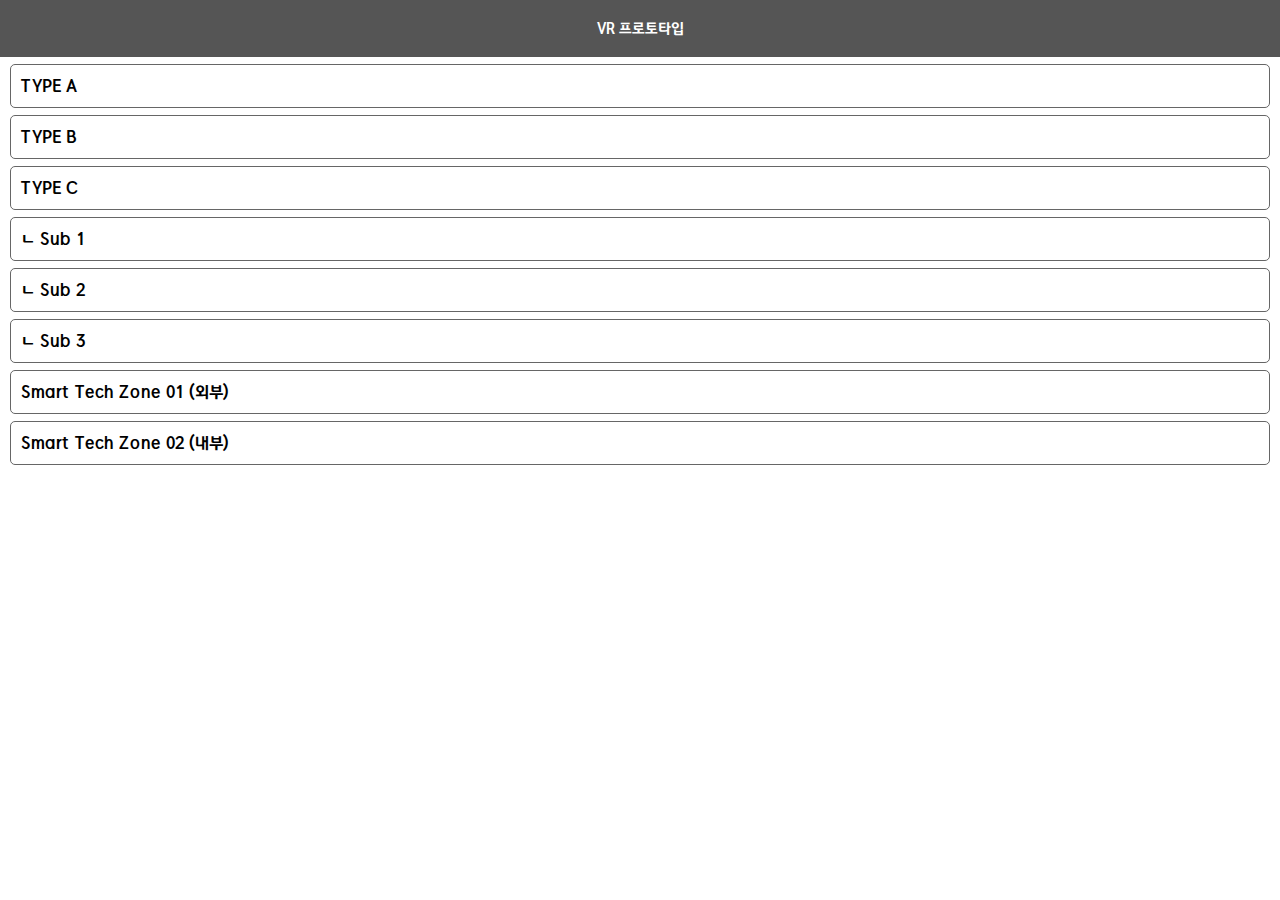
<file: index.html>
<!DOCTYPE html>
<html>
<head>
    <meta charset="utf-8">
    <meta name="viewport" content="width=device-width, initial-scale=1.0">
    <title>KOREA MICE EXPO 2020</title>
    <script src="js/vr-viewer.lib.js"></script>
    <link rel="stylesheet" href="css/font-awesome/all.css">
    <link rel="stylesheet" href="css/font.css">
    <link rel="stylesheet" href="css/style.css">
    <style>

        .wrap { width: 100%; height: 100%; margin: 0px; padding: 0px; }
        .wrap h2 { font-size: .9rem; font-weight: bold; margin: 0px; padding: 20px 0px; width: 100%; text-align: center; background: #555; color: #fff;}
        .wrap ul { list-style: none; margin: 0px; padding: 0px; }
        .wrap ul li { border: 1px solid #666; margin: 7px 10px; padding: 12px 10px; border-radius: 5px; font-weight: bold;}
    </style>
    <script>
        function linkClick(obj){
            var btn_link = obj.querySelector('a');
            btn_link.click();
        }
    </script>
</head>
<body>
    <div class="wrap">
        <h2>VR 프로토타입</h2>
        <ul>
            <li onclick="linkClick(this);"><a href="type_a.html" target="_blank">TYPE A</a></li>
            <li onclick="linkClick(this);"><a href="type_b.html" target="_blank">TYPE B</a></li>
            <li onclick="linkClick(this);"><a href="type_c.html" target="_blank">TYPE C</a></li>
            <li onclick="linkClick(this);"><a href="type_c_sub01.html" target="_blank">ㄴ Sub 1</a></li>
            <li onclick="linkClick(this);"><a href="type_c_sub02.html" target="_blank">ㄴ Sub 2</a></li>
            <li onclick="linkClick(this);"><a href="type_c_sub03.html" target="_blank">ㄴ Sub 3</a></li>
            <li onclick="linkClick(this);"><a href="smart_tech_zone_1.html" target="_blank">Smart Tech Zone 01 (외부)</a></li>
            <li onclick="linkClick(this);"><a href="smart_tech_zone_2.html" target="_blank">Smart Tech Zone 02 (내부)</a></li>
        </ul>
    </div>
</body>
</html>
</file>
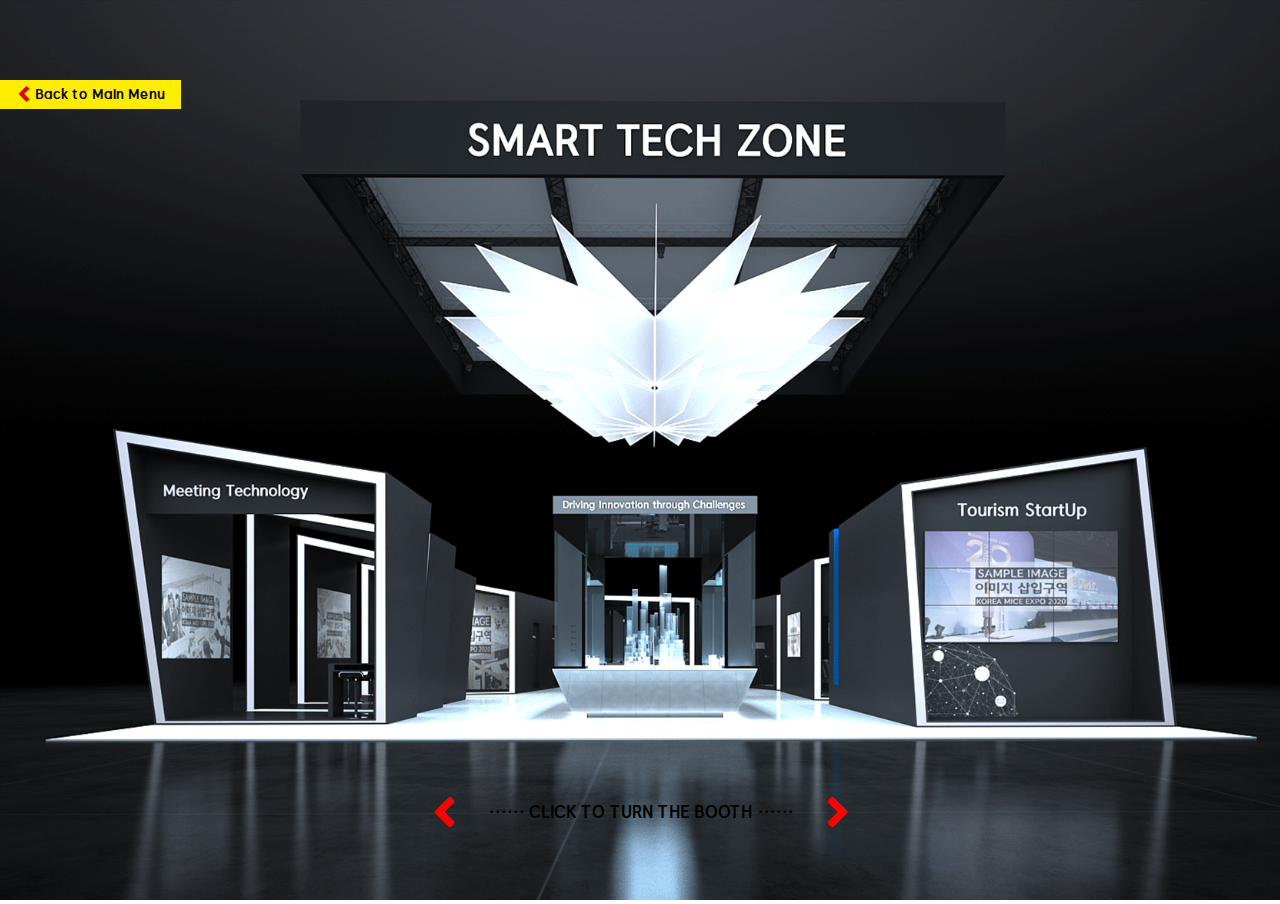
<file: smart_tech_zone_1.html>
<!DOCTYPE html>
<html>
<head>
    <meta charset="utf-8">
    <meta name="viewport" content="width=device-width, initial-scale=1.0">
    <title>KOREA MICE EXPO 2020 :: Smart Tech Zone 1</title>
    <!-- <script src="js/vr-viewer.lib.js"></script> -->
    <link rel="stylesheet" href="css/font-awesome/all.css">
    <link rel="stylesheet" href="css/font.css">
    <link rel="stylesheet" href="css/style.css">
    <link rel="stylesheet" href="css/button.css">
    <link rel="stylesheet" href="css/style-responsive.css">
</head>
<body>
    <!-- VR 영역 -->
    <div id="pdtViewer">
        <div id="kme_area"></div>
    </div>
    <div id="dummy"></div>
    <div class="navigation"></div>

    <div class="back_area">
        <a href="#" class="btn_back">
            <img src="res/svg/arrow.svg" class="arrow-back">
            <img src="res/svg/plus.svg" class="plus-back">
            <span class="desc">Back to Main Menu</span>
        </a>
    </div>

    <div class="float_area">
        <!-- 페이지 1 -->
        <div class="ly-page hide">

            <div class="page-content mobile">
                <!-- 링크영역 -->
                <div class="ly-spot">
                    <div class="spot-header"><img src="res/svg/plus.svg" alt="" class="icon"></div>
                    <div class="spot-content"><span class="spot-label">관광벤처 1</span><img src="res/svg/arrow.svg" class="arrow-next"></div>
                </div>

                <!-- 링크영역 -->
                <div class="ly-spot">
                    <div class="spot-header"><img src="res/svg/plus.svg" alt="" class="icon"></div>
                    <div class="spot-content"><span class="spot-label">관광벤처 2</span><img src="res/svg/arrow.svg" class="arrow-next"></div>
                </div>

                <!-- 링크영역 -->
                <div class="ly-spot">
                    <div class="spot-header"><img src="res/svg/plus.svg" alt="" class="icon"></div>
                    <div class="spot-content"><span class="spot-label">관광벤처 3</span><img src="res/svg/arrow.svg" class="arrow-next"></div>
                </div>

                <!-- 링크영역 -->
                <div class="ly-spot">
                    <div class="spot-header"><img src="res/svg/plus.svg" alt="" class="icon"></div>
                    <div class="spot-content"><span class="spot-label">관광벤처 4</span><img src="res/svg/arrow.svg" class="arrow-next"></div>
                </div>

                <!-- 링크영역 -->
                <div class="ly-spot">
                    <div class="spot-header"><img src="res/svg/plus.svg" alt="" class="icon"></div>
                    <div class="spot-content"><span class="spot-label">관광벤처 5</span><img src="res/svg/arrow.svg" class="arrow-next"></div>
                </div>

                <!-- 링크영역 -->
                <div class="ly-spot">
                    <div class="spot-header"><img src="res/svg/plus.svg" alt="" class="icon"></div>
                    <div class="spot-content"><span class="spot-label">관광벤처 6</span><img src="res/svg/arrow.svg" class="arrow-next"></div>
                </div>

                <!-- 링크영역 -->
                <div class="ly-spot">
                    <div class="spot-header"><img src="res/svg/plus.svg" alt="" class="icon"></div>
                    <div class="spot-content"><span class="spot-label">관광벤처 7</span><img src="res/svg/arrow.svg" class="arrow-next"></div>
                </div>

                <!-- 링크영역 -->
                <div class="ly-spot">
                    <div class="spot-header"><img src="res/svg/plus.svg" alt="" class="icon"></div>
                    <div class="spot-content"><span class="spot-label">관광벤처 8</span><img src="res/svg/arrow.svg" class="arrow-next"></div>
                </div>

                <!-- 링크영역 -->
                <div class="ly-spot">
                    <div class="spot-header"><img src="res/svg/plus.svg" alt="" class="icon"></div>
                    <div class="spot-content"><span class="spot-label">관광벤처 9</span><img src="res/svg/arrow.svg" class="arrow-next"></div>
                </div>

                <!-- 링크영역 -->
                <div class="ly-spot">
                    <div class="spot-header"><img src="res/svg/plus.svg" alt="" class="icon"></div>
                    <div class="spot-content"><span class="spot-label">관광벤처 10</span><img src="res/svg/arrow.svg" class="arrow-next"></div>
                </div>

                <!-- 링크영역 -->
                <div class="ly-spot">
                    <div class="spot-header"><img src="res/svg/plus.svg" alt="" class="icon"></div>
                    <div class="spot-content"><span class="spot-label">관광벤처 11</span><img src="res/svg/arrow.svg" class="arrow-next"></div>
                </div>

                <!-- 링크영역 -->
                <div class="ly-spot">
                    <div class="spot-header"><img src="res/svg/plus.svg" alt="" class="icon"></div>
                    <div class="spot-content"><span class="spot-label">관광벤처 12</span><img src="res/svg/arrow.svg" class="arrow-next"></div>
                </div>

                <!-- 링크영역 -->
                <div class="ly-spot">
                    <div class="spot-header"><img src="res/svg/plus.svg" alt="" class="icon"></div>
                    <div class="spot-content"><span class="spot-label">관광벤처 13</span><img src="res/svg/arrow.svg" class="arrow-next"></div>
                </div>

                <!-- 링크영역 -->
                <div class="ly-spot">
                    <div class="spot-header"><img src="res/svg/plus.svg" alt="" class="icon"></div>
                    <div class="spot-content"><span class="spot-label">관광벤처 14</span><img src="res/svg/arrow.svg" class="arrow-next"></div>
                </div>
            </div>

            <div class="page-content pc">
                <div class="nav-header">
                    <span class="title">Tourism Startup</span>
                    <i class="fas fa-angle-up icon"></i>
                </div>
                <div class="nav-content">
                    <ul class="panel">
                        <li><i class="fas fa-angle-right icon"></i> <a href="#1">관광벤처 1</a></li>
                        <li><i class="fas fa-angle-right icon"></i> <a href="#2">관광벤처 2</a></li>
                        <li><i class="fas fa-angle-right icon"></i> <a href="#3">관광벤처 3</a></li>
                        <li><i class="fas fa-angle-right icon"></i> <a href="#4">관광벤처 4</a></li>
                        <li><i class="fas fa-angle-right icon"></i> <a href="#5">관광벤처 5</a></li>
                        <li><i class="fas fa-angle-right icon"></i> <a href="#6">관광벤처 6</a></li>
                        <li><i class="fas fa-angle-right icon"></i> <a href="#7">관광벤처 7</a></li>
                        <li><i class="fas fa-angle-right icon"></i> <a href="#8">관광벤처 8</a></li>
                        <li><i class="fas fa-angle-right icon"></i> <a href="#9">관광벤처 9</a></li>
                        <li><i class="fas fa-angle-right icon"></i> <a href="#10">관광벤처 10</a></li>
                        <li><i class="fas fa-angle-right icon"></i> <a href="#11">관광벤처 11</a></li>
                        <li><i class="fas fa-angle-right icon"></i> <a href="#12">관광벤처 12</a></li>
                        <li><i class="fas fa-angle-right icon"></i> <a href="#13">관광벤처 13</a></li>
                        <li><i class="fas fa-angle-right icon"></i> <a href="#14">관광벤처 14</a></li>
                    </ul>
                </div>
            </div>
        </div>

        <!-- 페이지 2 -->
        <div class="ly-page">
            
        </div>

        <!-- 페이지 3 -->
        <div class="ly-page hide">

            <div class="page-content mobile">
                <!-- 링크영역 -->
                <div class="ly-spot">
                    <div class="spot-header"><img src="res/svg/plus.svg" alt="" class="icon"></div>
                    <div class="spot-content"><span class="spot-label">미팅테크놀로지 1</span><img src="res/svg/arrow.svg" class="arrow-next"></div>
                </div>

                <!-- 링크영역 -->
                <div class="ly-spot">
                    <div class="spot-header"><img src="res/svg/plus.svg" alt="" class="icon"></div>
                    <div class="spot-content"><span class="spot-label">미팅테크놀로지 2</span><img src="res/svg/arrow.svg" class="arrow-next"></div>
                </div>

                <!-- 링크영역 -->
                <div class="ly-spot">
                    <div class="spot-header"><img src="res/svg/plus.svg" alt="" class="icon"></div>
                    <div class="spot-content"><span class="spot-label">미팅테크놀로지 3</span><img src="res/svg/arrow.svg" class="arrow-next"></div>
                </div>

                <!-- 링크영역 -->
                <div class="ly-spot">
                    <div class="spot-header"><img src="res/svg/plus.svg" alt="" class="icon"></div>
                    <div class="spot-content"><span class="spot-label">미팅테크놀로지 4</span><img src="res/svg/arrow.svg" class="arrow-next"></div>
                </div>

                <!-- 링크영역 -->
                <div class="ly-spot">
                    <div class="spot-header"><img src="res/svg/plus.svg" alt="" class="icon"></div>
                    <div class="spot-content"><span class="spot-label">미팅테크놀로지 5</span><img src="res/svg/arrow.svg" class="arrow-next"></div>
                </div>

                <!-- 링크영역 -->
                <div class="ly-spot">
                    <div class="spot-header"><img src="res/svg/plus.svg" alt="" class="icon"></div>
                    <div class="spot-content"><span class="spot-label">미팅테크놀로지 6</span><img src="res/svg/arrow.svg" class="arrow-next"></div>
                </div>

                <!-- 링크영역 -->
                <div class="ly-spot">
                    <div class="spot-header"><img src="res/svg/plus.svg" alt="" class="icon"></div>
                    <div class="spot-content"><span class="spot-label">미팅테크놀로지 7</span><img src="res/svg/arrow.svg" class="arrow-next"></div>
                </div>

                <!-- 링크영역 -->
                <div class="ly-spot">
                    <div class="spot-header"><img src="res/svg/plus.svg" alt="" class="icon"></div>
                    <div class="spot-content"><span class="spot-label">미팅테크놀로지 8</span><img src="res/svg/arrow.svg" class="arrow-next"></div>
                </div>

                <!-- 링크영역 -->
                <div class="ly-spot">
                    <div class="spot-header"><img src="res/svg/plus.svg" alt="" class="icon"></div>
                    <div class="spot-content"><span class="spot-label">미팅테크놀로지 9</span><img src="res/svg/arrow.svg" class="arrow-next"></div>
                </div>

                <!-- 링크영역 -->
                <div class="ly-spot">
                    <div class="spot-header"><img src="res/svg/plus.svg" alt="" class="icon"></div>
                    <div class="spot-content"><span class="spot-label">미팅테크놀로지 10</span><img src="res/svg/arrow.svg" class="arrow-next"></div>
                </div>

                <!-- 링크영역 -->
                <div class="ly-spot">
                    <div class="spot-header"><img src="res/svg/plus.svg" alt="" class="icon"></div>
                    <div class="spot-content"><span class="spot-label">미팅테크놀로지 11</span><img src="res/svg/arrow.svg" class="arrow-next"></div>
                </div>
            </div>

            <div class="page-content pc">
                <div class="nav-header">
                    <span class="title">Meeting Technology</span>
                    <i class="fas fa-angle-up icon"></i>
                </div>
                <div class="nav-content">
                    <ul class="panel">
                        <li><i class="fas fa-angle-right icon"></i> <a href="#1">미팅테크놀로지 1</a></li>
                        <li><i class="fas fa-angle-right icon"></i> <a href="#2">미팅테크놀로지 2</a></li>
                        <li><i class="fas fa-angle-right icon"></i> <a href="#3">미팅테크놀로지 3</a></li>
                        <li><i class="fas fa-angle-right icon"></i> <a href="#4">미팅테크놀로지 4</a></li>
                        <li><i class="fas fa-angle-right icon"></i> <a href="#5">미팅테크놀로지 5</a></li>
                        <li><i class="fas fa-angle-right icon"></i> <a href="#6">미팅테크놀로지 6</a></li>
                        <li><i class="fas fa-angle-right icon"></i> <a href="#7">미팅테크놀로지 7</a></li>
                        <li><i class="fas fa-angle-right icon"></i> <a href="#8">미팅테크놀로지 8</a></li>
                        <li><i class="fas fa-angle-right icon"></i> <a href="#9">미팅테크놀로지 9</a></li>
                        <li><i class="fas fa-angle-right icon"></i> <a href="#10">미팅테크놀로지 10</a></li>
                        <li><i class="fas fa-angle-right icon"></i> <a href="#11">미팅테크놀로지 11</a></li>
                    </ul>
                </div>
            </div>
        </div>
    </div>

    <script>

        // VR 사용여부
        var useVR = true;

        // VR 뷰어 정보
        var vr_options = {
            id : 'kme_area',        // vr을 보여줄 id
            n : 17,                 // vr 프레임 수
            p : './img/techzone_1/',    // vr 이미지 경로
            t : 'png',              // 이미지 확장자
            frame_buttons : {       // navigation 버튼 정보
                selector: '.navigation',    // 네비게이션이 들어갈 요소 selector
                start_sector : 2,           // 시작할 면을 설정
                sector : [1,9,17],          // 각 면당 보여줄 이미지 번호
                pages : '.ly-page',         // 각 면당 이동 시 노출할 페이지들의 selector
                navText : '······ CLICK TO TURN THE BOOTH ······' // 네비게이션 텍스트
            }
        };

        // 폴더 버튼 부모레이어 
        var folder_parent_class = '.page-content';

    </script>
    <script src="js/vr-viewer.lib.js"></script>
    <script src="js/vr-util.js"></script>
</body>
</html>
</file>
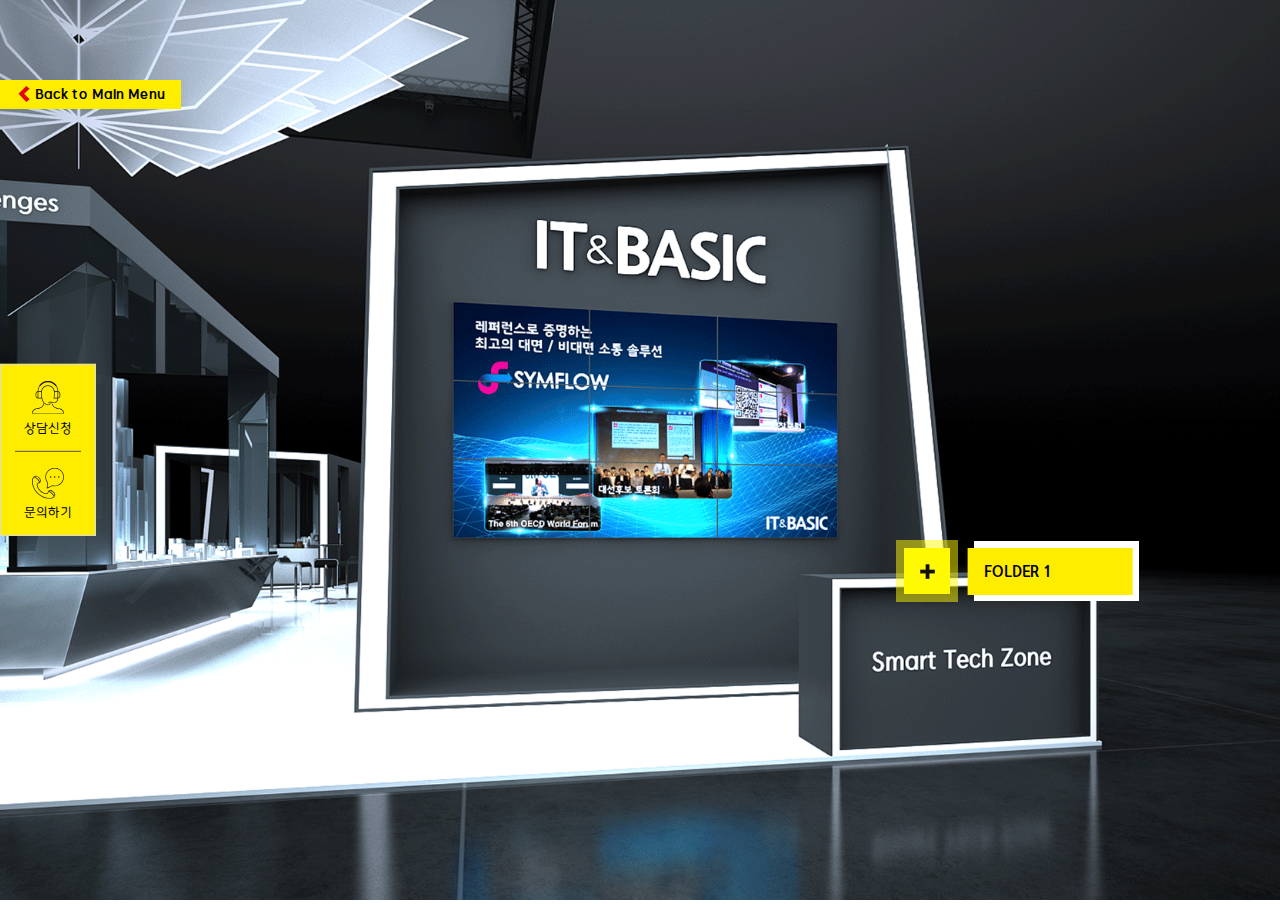
<file: smart_tech_zone_2.html>
<!DOCTYPE html>
<html>
<head>
    <meta charset="utf-8">
    <meta name="viewport" content="width=device-width, initial-scale=1.0">
    <title>KOREA MICE EXPO 2020 :: Smart Tech Zone 2</title>
    <!-- <script src="js/vr-viewer.lib.js"></script> -->
    <link rel="stylesheet" href="css/font-awesome/all.css">
    <link rel="stylesheet" href="css/font.css">
    <link rel="stylesheet" href="css/style.css">
    <link rel="stylesheet" href="css/button.css">
    <link rel="stylesheet" href="css/style-responsive.css">
</head>
<body>
    <!-- VR 영역 -->
    <div id="pdtViewer" class="no-vr">
        <img src="img/techzone_2/1.png">
    </div>

    <div class="back_area">
        <a href="#" class="btn_back">
            <img src="res/svg/arrow.svg" class="arrow-back">
            <img src="res/svg/plus.svg" class="plus-back">
            <span class="desc">Back to Main Menu</span>
        </a>
    </div>

    <div class="float_area">
        <!-- 페이지 1 -->
        <div class="ly-page">
            <!-- 링크영역 1 -->
            <div id="spot01" class="ly-spot">
                <div class="spot-header">
                    <img src="res/svg/plus.svg" alt="" class="icon">
                </div>
                <div class="spot-content">
                    <span class="spot-label">FOLDER 1</span>
                    <img src="res/svg/arrow.svg" class="arrow-next">
                </div>
            </div>
        </div>
    </div>

    <div class="ly-contact">
        <ul class="contact-wrap">
            <li>
                <a href="#" class="contact-cell">
                    <img src="res/svg/phone.svg" class="icon-box big">
                    <span class="desc">상담신청</span>
                </a>
                <div class="line"></div>
            </li>
            <li>
                <a href="#" class="contact-cell">
                    <img src="res/svg/contact.svg" class="icon-box big">
                    <span class="desc">문의하기</span>
                </a>
            </li>
        </ul>
    </div>

    <script>
        // VR 사용여부
        var useVR = false;

        // 플로팅 버튼 위치 정보 (모바일인 경우 무시 됨)
        var spotInfo = {
            'spot01' : ['70vw', '60vh'],
        };

    </script>
    <script src="js/vr-util.js"></script>
</body>
</html>
</file>
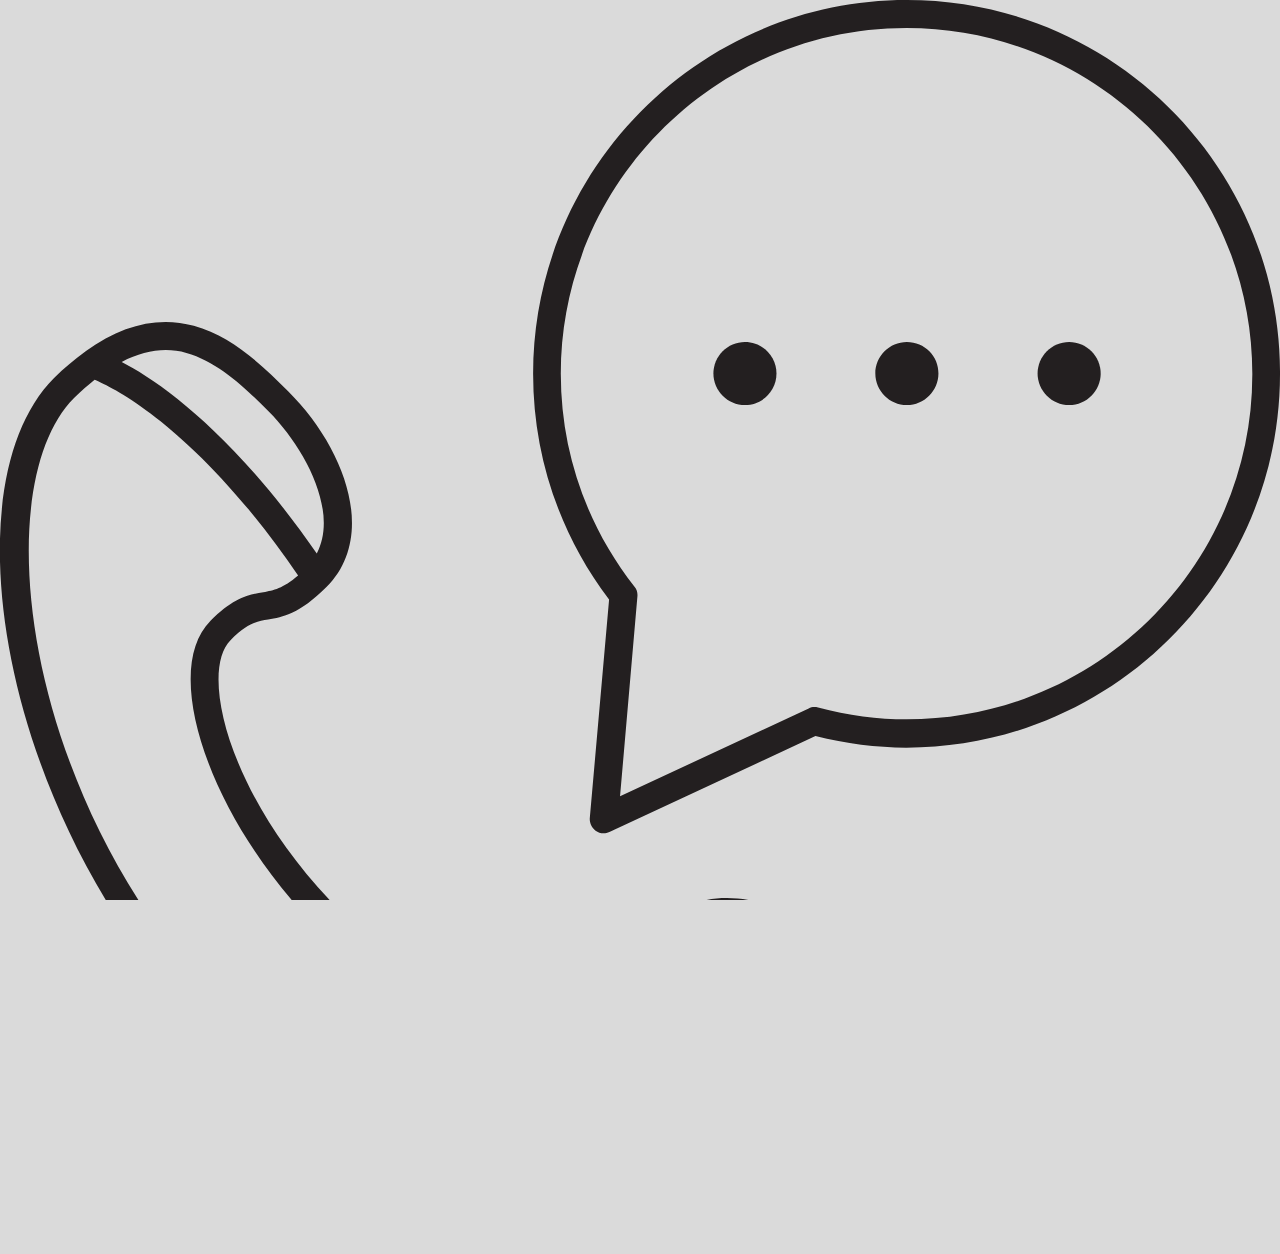
<file: test.html>
<!DOCTYPE html>
<html>
<head>
    <meta charset="utf-8">
    <meta name="viewport" content="width=device-width, initial-scale=1.0">
    <title>360 Deg Product Viewer</title>
    <script src="js/vr-viewer.lib.js"></script>
    <link rel="stylesheet" href="css/font-awesome/all.css">
    <link rel="stylesheet" href="css/font.css">
    <link rel="stylesheet" href="css/style.css">
    <style>

        body { background: #dadada; }
    </style>
</head>
<body>
    <img src="res/svg/contact.svg" alt="">
</body>
</html>
</file>
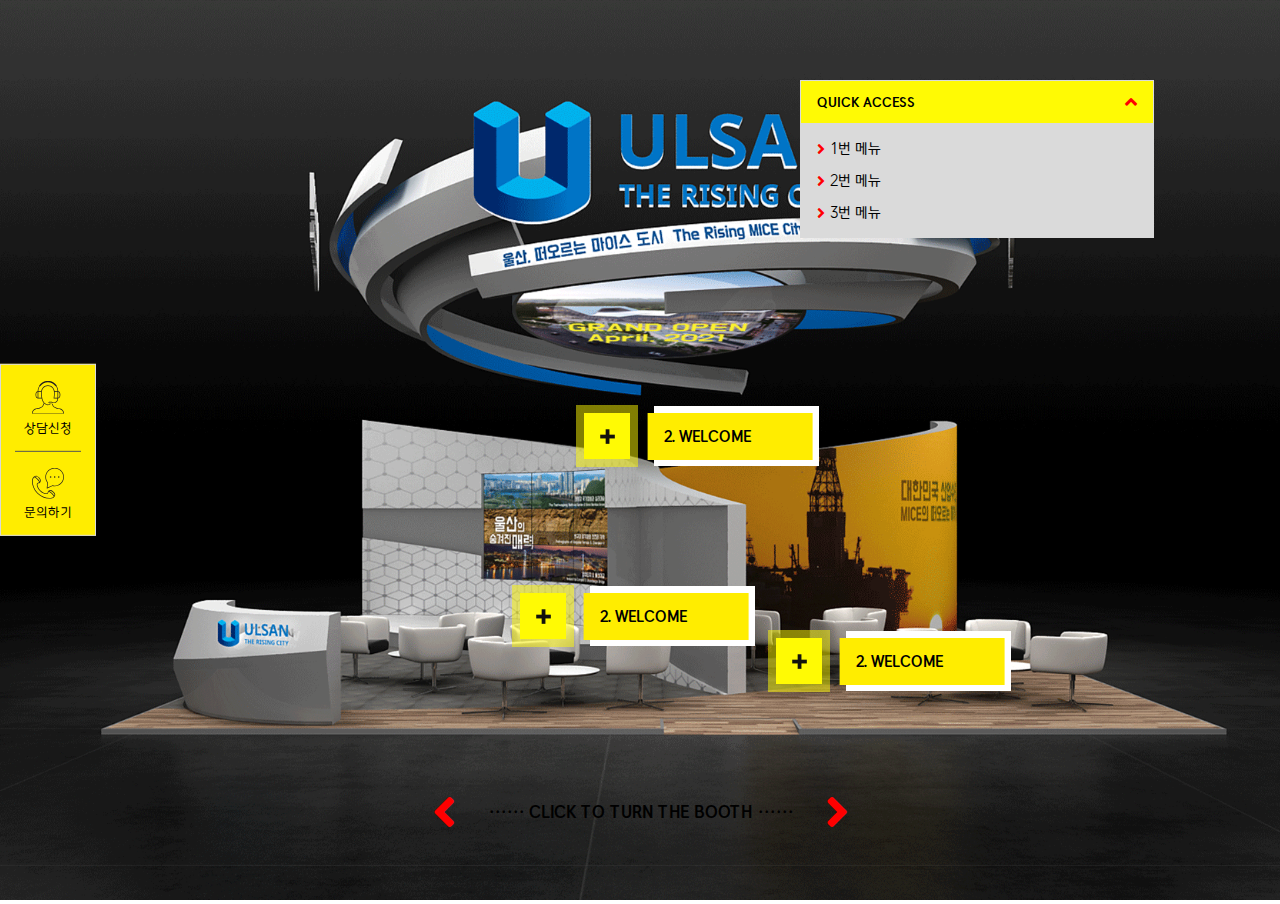
<file: type_a.html>
<!DOCTYPE html>
<html>
<head>
    <meta charset="utf-8">
    <meta name="viewport" content="width=device-width, initial-scale=1.0">
    <title>KOREA MICE EXPO 2020 :: TYPE A</title>
    <!-- <script src="js/vr-viewer.lib.js"></script> -->
    <link rel="stylesheet" href="css/font-awesome/all.css">
    <link rel="stylesheet" href="css/font.css">
    <link rel="stylesheet" href="css/style.css">
    <link rel="stylesheet" href="css/button.css">
    <link rel="stylesheet" href="css/style-responsive.css">
</head>
<body>
    <!-- VR 영역 -->
    <div id="pdtViewer">
        <div id="kme_area"></div>
    </div>
    <div id="dummy"></div>
    <div class="navigation"></div>

    <div class="back_area only_mobile">
        <a href="#" class="btn_back">
            <img src="res/svg/arrow.svg" class="arrow-back">
            <img src="res/svg/plus.svg" class="plus-back">
            <span class="desc">Back to Main Menu</span>
        </a>
    </div>

    <div class="float_area">
        <!-- 페이지 1 -->
        <div class="ly-page hide">
            <!-- 링크영역 1 -->
            <div id="spot01" class="ly-spot">
                <div class="spot-header">
                    <img src="res/svg/plus.svg" alt="" class="icon">
                </div>
                <div class="spot-content">
                    <span class="spot-label">1. WELCOME</span>
                    <img src="res/svg/arrow.svg" class="arrow-next">
                </div>
            </div>

            <!-- 링크영역 2 -->
            <div id="spot02" class="ly-spot">
                <div class="spot-header">
                    <img src="res/svg/plus.svg" alt="" class="icon">
                </div>
                <div class="spot-content">
                    <span class="spot-label">1. WELCOME</span>
                    <img src="res/svg/arrow.svg" class="arrow-next">
                </div>
            </div>

            <!-- 링크영역 3 -->
            <div id="spot03" class="ly-spot">
                <div class="spot-header">
                    <img src="res/svg/plus.svg" alt="" class="icon">
                </div>
                <div class="spot-content">
                    <span class="spot-label">1. WELCOME</span>
                    <img src="res/svg/arrow.svg" class="arrow-next">
                </div>
            </div>
        </div>

        <!-- 페이지 2 -->
        <div class="ly-page">
            <!-- 링크영역 1 -->
            <div id="spot04" class="ly-spot">
                <div class="spot-header">
                    <img src="res/svg/plus.svg" alt="" class="icon">
                </div>
                <div class="spot-content">
                    <span class="spot-label">2. WELCOME</span>
                    <img src="res/svg/arrow.svg" class="arrow-next">
                </div>
            </div>

            <!-- 링크영역 2 -->
            <div id="spot05" class="ly-spot">
                <div class="spot-header">
                    <img src="res/svg/plus.svg" alt="" class="icon">
                </div>
                <div class="spot-content">
                    <span class="spot-label">2. WELCOME</span>
                    <img src="res/svg/arrow.svg" class="arrow-next">
                </div>
            </div>

            <!-- 링크영역 3 -->
            <div id="spot06" class="ly-spot">
                <div class="spot-header">
                    <img src="res/svg/plus.svg" alt="" class="icon">
                </div>
                <div class="spot-content">
                    <span class="spot-label">2. WELCOME</span>
                    <img src="res/svg/arrow.svg" class="arrow-next">
                </div>
            </div>
        </div>

        <!-- 페이지 3 -->
        <div class="ly-page hide">
            <!-- 링크영역 1 -->
            <div id="spot07" class="ly-spot">
                <div class="spot-header">
                    <img src="res/svg/plus.svg" alt="" class="icon">
                </div>
                <div class="spot-content">
                    <span class="spot-label">3. WELCOME</span>
                    <img src="res/svg/arrow.svg" class="arrow-next">
                </div>
            </div>

            <!-- 링크영역 2 -->
            <div id="spot08" class="ly-spot">
                <div class="spot-header">
                    <img src="res/svg/plus.svg" alt="" class="icon">
                </div>
                <div class="spot-content">
                    <span class="spot-label">3. WELCOME</span>
                    <img src="res/svg/arrow.svg" class="arrow-next">
                </div>
            </div>

            <!-- 링크영역 3 -->
            <div id="spot09" class="ly-spot">
                <div class="spot-header">
                    <img src="res/svg/plus.svg" alt="" class="icon">
                </div>
                <div class="spot-content">
                    <span class="spot-label">3. WELCOME</span>
                    <img src="res/svg/arrow.svg" class="arrow-next">
                </div>
            </div>

        </div>

        <!-- Quick Access 영역 -->
        <div class="ly-quick-access">
            <div class="nav-header">
                <span class="title">QUICK ACCESS</span>
                <i class="fas fa-angle-up icon"></i>
            </div>
            <div class="nav-content">
                <ul class="panel">
                    <li><i class="fas fa-angle-right icon"></i> <a href="#1">1번 메뉴</a> </li>
                    <li><i class="fas fa-angle-right icon"></i> <a href="#2">2번 메뉴</a></li>
                    <li><i class="fas fa-angle-right icon"></i> <a href="#3">3번 메뉴</a></li>
                </ul>
            </div>
        </div>
    </div>

    <div class="ly-contact">
        <ul class="contact-wrap">
            <li>
                <a href="#" class="contact-cell">
                    <img src="res/svg/phone.svg" class="icon-box big">
                    <span class="desc">상담신청</span>
                </a>
                <div class="line"></div>
            </li>
            <li>
                <a href="#" class="contact-cell">
                    <img src="res/svg/contact.svg" class="icon-box big">
                    <span class="desc">문의하기</span>
                </a>
            </li>
        </ul>
    </div>

    <script>

        // VR 사용여부
        var useVR = true;

        // VR 뷰어 정보
        var vr_options = {
            id : 'kme_area',        // vr을 보여줄 id
            n : 17,                 // vr 프레임 수
            p : './img/type_a/',    // vr 이미지 경로
            t : 'png',              // 이미지 확장자
            frame_buttons : {       // navigation 버튼 정보
                selector: '.navigation',    // 네비게이션이 들어갈 요소 selector
                start_sector : 2,           // 시작할 면을 설정
                sector : [1,9,17],          // 각 면당 보여줄 이미지 번호
                pages : '.ly-page',         // 각 면당 이동 시 노출할 페이지들의 selector
                navText : '······ CLICK TO TURN THE BOOTH ······' // 네비게이션 텍스트
            }
        };

        // 플로팅 버튼 위치 정보 (모바일인 경우 무시 됨)
        var spotInfo = {
            'spot01' : ['50vw', '45vh'],
            'spot02' : ['45vw', '60vh'],
            'spot03' : ['65vw', '70vh'],

            'spot04' : ['45vw', '45vh'],
            'spot05' : ['40vw', '65vh'],
            'spot06' : ['60vw', '70vh'],

            'spot07' : ['70vw', '20vh'],
            'spot08' : ['70vw', '60vh'],
            'spot09' : ['45vw', '45vh'],
        };

    </script>
    <script src="js/vr-viewer.lib.js"></script>
    <script src="js/vr-util.js"></script>
</body>
</html>
</file>
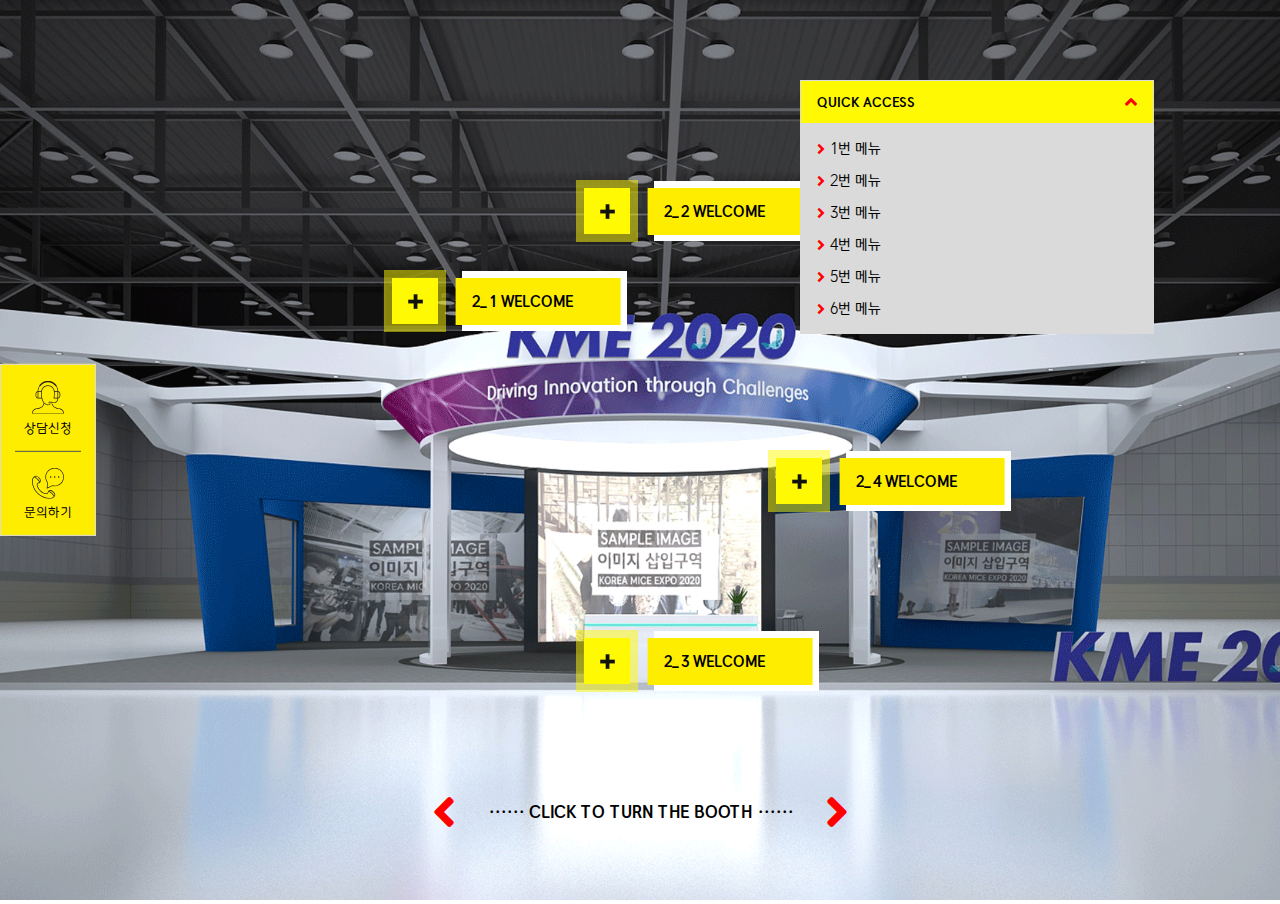
<file: type_b.html>
<!DOCTYPE html>
<html>
<head>
    <meta charset="utf-8">
    <meta name="viewport" content="width=device-width, initial-scale=1.0">
    <title>KOREA MICE EXPO 2020 :: TYPE B</title>
    <!-- <script src="js/vr-viewer.lib.js"></script> -->
    <link rel="stylesheet" href="css/font-awesome/all.css">
    <link rel="stylesheet" href="css/font.css">
    <link rel="stylesheet" href="css/style.css">
    <link rel="stylesheet" href="css/button.css">
    <link rel="stylesheet" href="css/style-responsive.css">
</head>
<body>
    <!-- VR 영역 -->
    <div id="pdtViewer">
        <div id="kme_area"></div>
    </div>
    <div id="dummy"></div>
    <div class="navigation"></div>

    <div class="back_area only_mobile">
        <a href="#" class="btn_back">
            <img src="res/svg/arrow.svg" class="arrow-back">
            <img src="res/svg/plus.svg" class="plus-back">
            <span class="desc">Back to Main Menu</span>
        </a>
    </div>

    <div class="float_area">
        <!-- 페이지 1 -->
        <div class="ly-page hide">
            <!-- 링크영역 1 -->
            <div id="spot01" class="ly-spot">
                <div class="spot-header">
                    <img src="res/svg/plus.svg" alt="" class="icon">
                </div>
                <div class="spot-content">
                    <span class="spot-label">1_1 WELCOME</span>
                    <img src="res/svg/arrow.svg" class="arrow-next">
                </div>
            </div>

            <!-- 링크영역 2 -->
            <div id="spot02" class="ly-spot">
                <div class="spot-header">
                    <img src="res/svg/plus.svg" alt="" class="icon">
                </div>
                <div class="spot-content">
                    <span class="spot-label">1_2 WELCOME</span>
                    <img src="res/svg/arrow.svg" class="arrow-next">
                </div>
            </div>

            <!-- 링크영역 3 -->
            <div id="spot03" class="ly-spot">
                <div class="spot-header">
                    <img src="res/svg/plus.svg" alt="" class="icon">
                </div>
                <div class="spot-content">
                    <span class="spot-label">1_3 WELCOME</span>
                    <img src="res/svg/arrow.svg" class="arrow-next">
                </div>
            </div>

            <!-- 링크영역 4 -->
            <div id="spot04" class="ly-spot">
                <div class="spot-header">
                    <img src="res/svg/plus.svg" alt="" class="icon">
                </div>
                <div class="spot-content">
                    <span class="spot-label">1_4 WELCOME</span>
                    <img src="res/svg/arrow.svg" class="arrow-next">
                </div>
            </div>

            <!-- [모바일에서만 노출] 링크영역 5 -->
            <div id="spot05" class="ly-spot mobile">
                <div class="spot-header">
                    <img src="res/svg/plus.svg" alt="" class="icon">
                </div>
                <div class="spot-content">
                    <span class="spot-label">1_5 [MOBILE] WELCOME</span>
                    <img src="res/svg/arrow.svg" class="arrow-next">
                </div>
            </div>

            <!-- [모바일에서만 노출] 링크영역 6 -->
            <div id="spot06" class="ly-spot mobile">
                <div class="spot-header">
                    <img src="res/svg/plus.svg" alt="" class="icon">
                </div>
                <div class="spot-content">
                    <span class="spot-label">1_6 [MOBILE] WELCOME</span>
                    <img src="res/svg/arrow.svg" class="arrow-next">
                </div>
            </div>
        </div>

        <!-- 페이지 2 -->
        <div class="ly-page">

            <!-- 링크영역 1 -->
            <div id="spot07" class="ly-spot">
                <div class="spot-header">
                    <img src="res/svg/plus.svg" alt="" class="icon">
                </div>
                <div class="spot-content">
                    <span class="spot-label">2_1 WELCOME</span>
                    <img src="res/svg/arrow.svg" class="arrow-next">
                </div>
            </div>

            <!-- 링크영역 2 -->
            <div id="spot08" class="ly-spot">
                <div class="spot-header">
                    <img src="res/svg/plus.svg" alt="" class="icon">
                </div>
                <div class="spot-content">
                    <span class="spot-label">2_2 WELCOME</span>
                    <img src="res/svg/arrow.svg" class="arrow-next">
                </div>
            </div>

            <!-- 링크영역 3 -->
            <div id="spot09" class="ly-spot">
                <div class="spot-header">
                    <img src="res/svg/plus.svg" alt="" class="icon">
                </div>
                <div class="spot-content">
                    <span class="spot-label">2_3 WELCOME</span>
                    <img src="res/svg/arrow.svg" class="arrow-next">
                </div>
            </div>

            <!-- 링크영역 4 -->
            <div id="spot10" class="ly-spot">
                <div class="spot-header">
                    <img src="res/svg/plus.svg" alt="" class="icon">
                </div>
                <div class="spot-content">
                    <span class="spot-label">2_4 WELCOME</span>
                    <img src="res/svg/arrow.svg" class="arrow-next">
                </div>
            </div>

            <!-- [모바일에서만 노출] 링크영역 5 -->
            <div id="spot11" class="ly-spot mobile">
                <div class="spot-header">
                    <img src="res/svg/plus.svg" alt="" class="icon">
                </div>
                <div class="spot-content">
                    <span class="spot-label">2_5 [MOBILE] WELCOME</span>
                    <img src="res/svg/arrow.svg" class="arrow-next">
                </div>
            </div>

            <!-- [모바일에서만 노출] 링크영역 6 -->
            <div id="spot12" class="ly-spot mobile">
                <div class="spot-header">
                    <img src="res/svg/plus.svg" alt="" class="icon">
                </div>
                <div class="spot-content">
                    <span class="spot-label">2_6 [MOBILE] WELCOME</span>
                    <img src="res/svg/arrow.svg" class="arrow-next">
                </div>
            </div>
        </div>

        <!-- 페이지 3 -->
        <div class="ly-page hide">
            <!-- 링크영역 1 -->
            <div id="spot13" class="ly-spot">
                <div class="spot-header">
                    <img src="res/svg/plus.svg" alt="" class="icon">
                </div>
                <div class="spot-content">
                    <span class="spot-label">3_1 WELCOME</span>
                    <img src="res/svg/arrow.svg" class="arrow-next">
                </div>
            </div>

            <!-- 링크영역 2 -->
            <div id="spot14" class="ly-spot">
                <div class="spot-header">
                    <img src="res/svg/plus.svg" alt="" class="icon">
                </div>
                <div class="spot-content">
                    <span class="spot-label">3_2 WELCOME</span>
                    <img src="res/svg/arrow.svg" class="arrow-next">
                </div>
            </div>

            <!-- 링크영역 3 -->
            <div id="spot15" class="ly-spot">
                <div class="spot-header">
                    <img src="res/svg/plus.svg" alt="" class="icon">
                </div>
                <div class="spot-content">
                    <span class="spot-label">3_3 WELCOME</span>
                    <img src="res/svg/arrow.svg" class="arrow-next">
                </div>
            </div>

            <!-- 링크영역 4 -->
            <div id="spot16" class="ly-spot">
                <div class="spot-header">
                    <img src="res/svg/plus.svg" alt="" class="icon">
                </div>
                <div class="spot-content">
                    <span class="spot-label">3_4 WELCOME</span>
                    <img src="res/svg/arrow.svg" class="arrow-next">
                </div>
            </div>

            <!-- [모바일에서만 노출] 링크영역 5 -->
            <div id="spot17" class="ly-spot mobile">
                <div class="spot-header">
                    <img src="res/svg/plus.svg" alt="" class="icon">
                </div>
                <div class="spot-content">
                    <span class="spot-label">3_5 [MOBILE] WELCOME</span>
                    <img src="res/svg/arrow.svg" class="arrow-next">
                </div>
            </div>

            <!-- [모바일에서만 노출] 링크영역 6 -->
            <div id="spot18" class="ly-spot mobile">
                <div class="spot-header">
                    <img src="res/svg/plus.svg" alt="" class="icon">
                </div>
                <div class="spot-content">
                    <span class="spot-label">3_6 [MOBILE] WELCOME</span>
                    <img src="res/svg/arrow.svg" class="arrow-next">
                </div>
            </div>
        </div>

        <!-- Quick Access 영역 -->
        <div class="ly-quick-access">
            <div class="nav-header">
                <span class="title">QUICK ACCESS</span>
                <i class="fas fa-angle-up icon"></i>
            </div>
            <div class="nav-content">
                <ul class="panel">
                    <li><i class="fas fa-angle-right icon"></i> <a href="#1">1번 메뉴</a> </li>
                    <li><i class="fas fa-angle-right icon"></i> <a href="#2">2번 메뉴</a></li>
                    <li><i class="fas fa-angle-right icon"></i> <a href="#3">3번 메뉴</a></li>
                    <li><i class="fas fa-angle-right icon"></i> <a href="#4">4번 메뉴</a></li>
                    <li><i class="fas fa-angle-right icon"></i> <a href="#5">5번 메뉴</a></li>
                    <li><i class="fas fa-angle-right icon"></i> <a href="#6">6번 메뉴</a></li>
                </ul>
            </div>
        </div>
    </div>

    <div class="ly-contact">
        <ul class="contact-wrap">
            <li>
                <a href="#" class="contact-cell">
                    <img src="res/svg/phone.svg" class="icon-box big">
                    <span class="desc">상담신청</span>
                </a>
                <div class="line"></div>
            </li>
            <li>
                <a href="#" class="contact-cell">
                    <img src="res/svg/contact.svg" class="icon-box big">
                    <span class="desc">문의하기</span>
                </a>
            </li>
        </ul>
    </div>

    <script>

        // VR 사용여부
        var useVR = true;
        
        // VR 뷰어 정보
        var vr_options = {
            id : 'kme_area',    // vr을 보여줄 id
            n : 17,             // vr 프레임 수
            p : './img/type_b/',       // vr 이미지 경로
            t : 'png',          // 이미지 확장자
            frame_buttons : {   // navigation 버튼 정보
                selector: '.navigation',    // 네비게이션이 들어갈 요소 selector
                start_sector : 2,           // 시작할 면을 설정
                sector : [1,9,17],          // 각 면당 보여줄 이미지 번호
                pages : '.ly-page',         // 각 면당 이동 시 노출할 페이지들의 selector
                navText : '······ CLICK TO TURN THE BOOTH ······' // 네비게이션 텍스트
            }
        };

        // 플로팅 버튼 위치 정보 (모바일인 경우 무시 됨)
        var spotInfo = {
            'spot01' : ['45vw', '20vh'],
            'spot02' : ['20vw', '45vh'],
            'spot03' : ['60vw', '45vh'],
            'spot04' : ['45vw', '60vh'],

            'spot07' : ['30vw', '30vh'],
            'spot08' : ['45vw', '20vh'],
            'spot09' : ['45vw', '70vh'],
            'spot10' : ['60vw', '50vh'],

            'spot13' : ['30vw', '45vh'],
            'spot14' : ['50vw', '45vh'],
            'spot15' : ['70vw', '55vh'],
            'spot16' : ['50vw', '70vh'],
        };

    </script>
    <script src="js/vr-viewer.lib.js"></script>
    <script src="js/vr-util.js"></script>
</body>
</html>
</file>
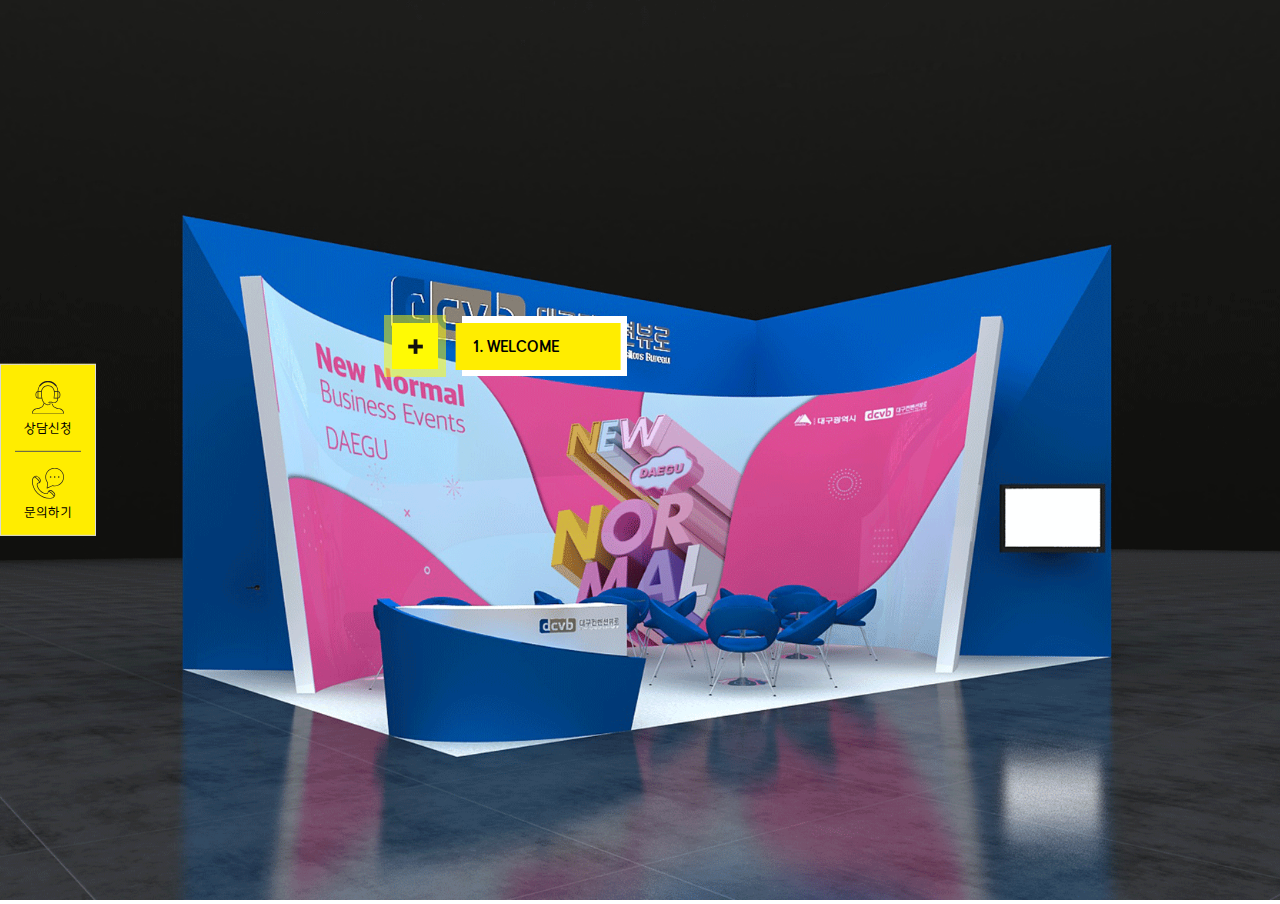
<file: type_c.html>
<!DOCTYPE html>
<html>
<head>
    <meta charset="utf-8">
    <meta name="viewport" content="width=device-width, initial-scale=1.0">
    <title>KOREA MICE EXPO 2020 :: TYPE B</title>
    <!-- <script src="js/vr-viewer.lib.js"></script> -->
    <link rel="stylesheet" href="css/font-awesome/all.css">
    <link rel="stylesheet" href="css/font.css">
    <link rel="stylesheet" href="css/style.css">
    <link rel="stylesheet" href="css/button.css">
    <link rel="stylesheet" href="css/style-responsive.css">
</head>
<body>
    <!-- VR 영역 -->
    <div id="pdtViewer" class="no-vr">
        <img src="img/type_c/0.png">
    </div>

    <div class="back_area only_mobile">
        <a href="#" class="btn_back">
            <img src="res/svg/arrow.svg" class="arrow-back">
            <img src="res/svg/plus.svg" class="plus-back">
            <span class="desc">Back to Main Menu</span>
        </a>
    </div>

    <div class="float_area">
        <!-- 페이지 1 -->
        <div class="ly-page">
            <!-- 링크영역 1 -->
            <div id="spot01" class="ly-spot">
                <div class="spot-header">
                    <img src="res/svg/plus.svg" alt="" class="icon">
                </div>
                <div class="spot-content">
                    <span class="spot-label">1. WELCOME</span>
                    <img src="res/svg/arrow.svg" class="arrow-next">
                </div>
            </div>
        </div>
    </div>

    <div class="ly-contact">
        <ul class="contact-wrap">
            <li>
                <a href="#" class="contact-cell">
                    <img src="res/svg/phone.svg" class="icon-box big">
                    <span class="desc">상담신청</span>
                </a>
                <div class="line"></div>
            </li>
            <li>
                <a href="#" class="contact-cell">
                    <img src="res/svg/contact.svg" class="icon-box big">
                    <span class="desc">문의하기</span>
                </a>
            </li>
        </ul>
    </div>

    <script>
        // VR 사용여부
        var useVR = false;

        // 플로팅 버튼 위치 정보 (모바일인 경우 무시 됨)
        var spotInfo = {
            'spot01' : ['30vw', '35vh'],
        };

    </script>
    <script src="js/vr-util.js"></script>
</body>
</html>
</file>
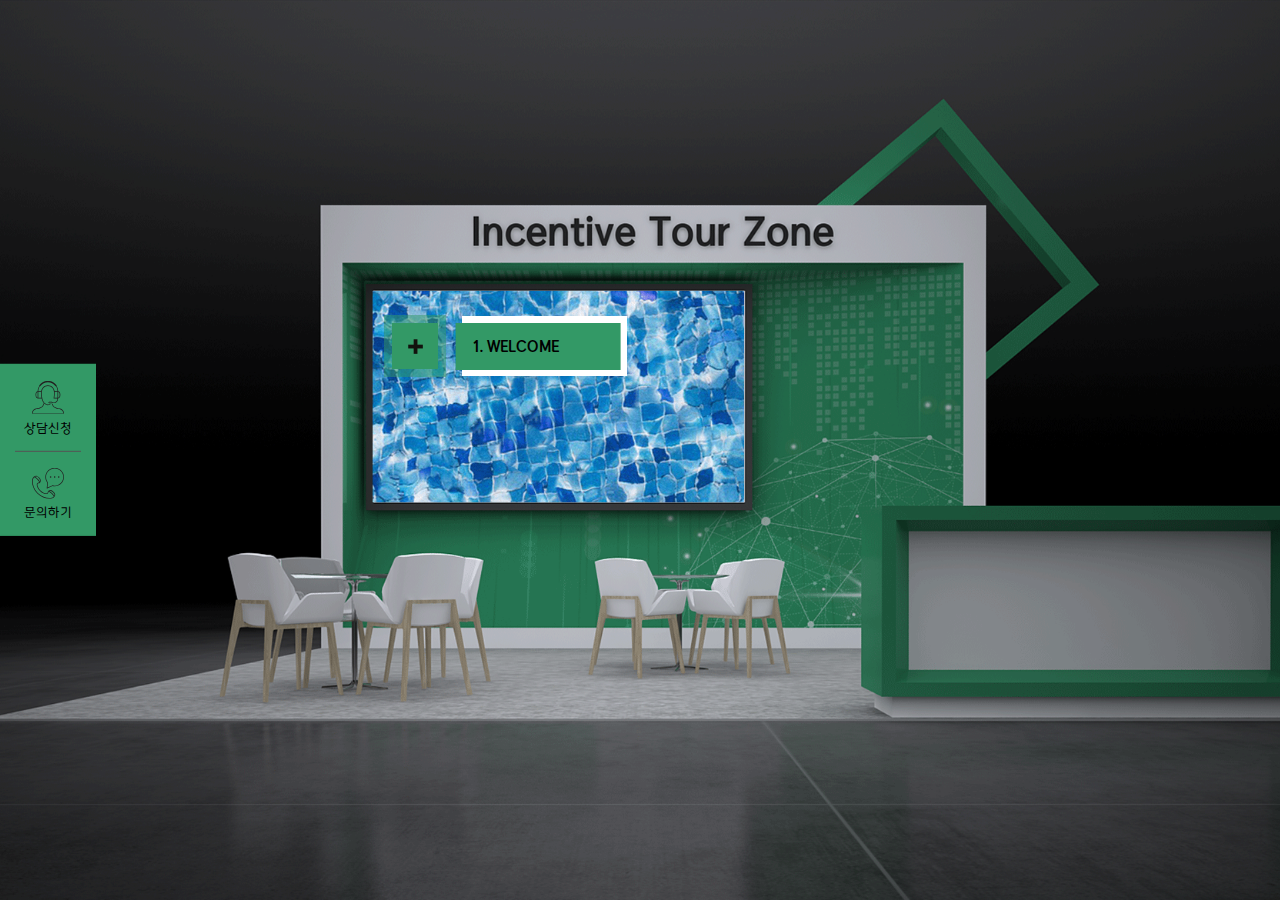
<file: type_c_sub01.html>
<!DOCTYPE html>
<html>
<head>
    <meta charset="utf-8">
    <meta name="viewport" content="width=device-width, initial-scale=1.0">
    <title>KOREA MICE EXPO 2020 :: TYPE C Sub 01</title>
    <!-- <script src="js/vr-viewer.lib.js"></script> -->
    <link rel="stylesheet" href="css/font-awesome/all.css">
    <link rel="stylesheet" href="css/font.css">
    <link rel="stylesheet" href="css/style.css">
    <link rel="stylesheet" href="css/button.css">
    <link rel="stylesheet" href="css/style-responsive.css">
</head>
<body>
    <!-- VR 영역 -->
    <div id="pdtViewer" class="no-vr">
        <img src="img/type_c/1.png">
        <img src="img/type_c/monitor/sub_1.png" class="float_img">
    </div>

    <div class="back_area only_mobile m-bg-incentive">
        <a href="#" class="btn_back">
            <img src="res/svg/arrow.svg" class="arrow-back">
            <img src="res/svg/plus.svg" class="plus-back">
            <span class="desc">Back to Main Menu</span>
        </a>
    </div>

    <div class="float_area">
        <!-- 페이지 1 -->
        <div class="ly-page">
            <!-- 링크영역 1 -->
            <div id="spot01" class="ly-spot">
                <div class="spot-header bg-incentive">
                    <img src="res/svg/plus.svg" alt="" class="icon">
                </div>
                <div class="spot-content m-bg-incentive">
                    <span class="spot-label bg-incentive">1. WELCOME</span>
                    <img src="res/svg/arrow.svg" class="arrow-next">
                </div>
            </div>
        </div>
    </div>

    <div class="ly-contact bg-incentive">
        <ul class="contact-wrap">
            <li>
                <a href="#" class="contact-cell">
                    <img src="res/svg/phone.svg" class="icon-box big">
                    <span class="desc">상담신청</span>
                </a>
                <div class="line"></div>
            </li>
            <li>
                <a href="#" class="contact-cell">
                    <img src="res/svg/contact.svg" class="icon-box big">
                    <span class="desc">문의하기</span>
                </a>
            </li>
        </ul>
    </div>

    <script>
        // VR 사용여부
        var useVR = false;

        // 플로팅 버튼 위치 정보 (모바일인 경우 무시 됨)
        var spotInfo = {
            'spot01' : ['30vw', '35vh'],
        };

    </script>
    <script src="js/vr-util.js"></script>
</body>
</html>
</file>
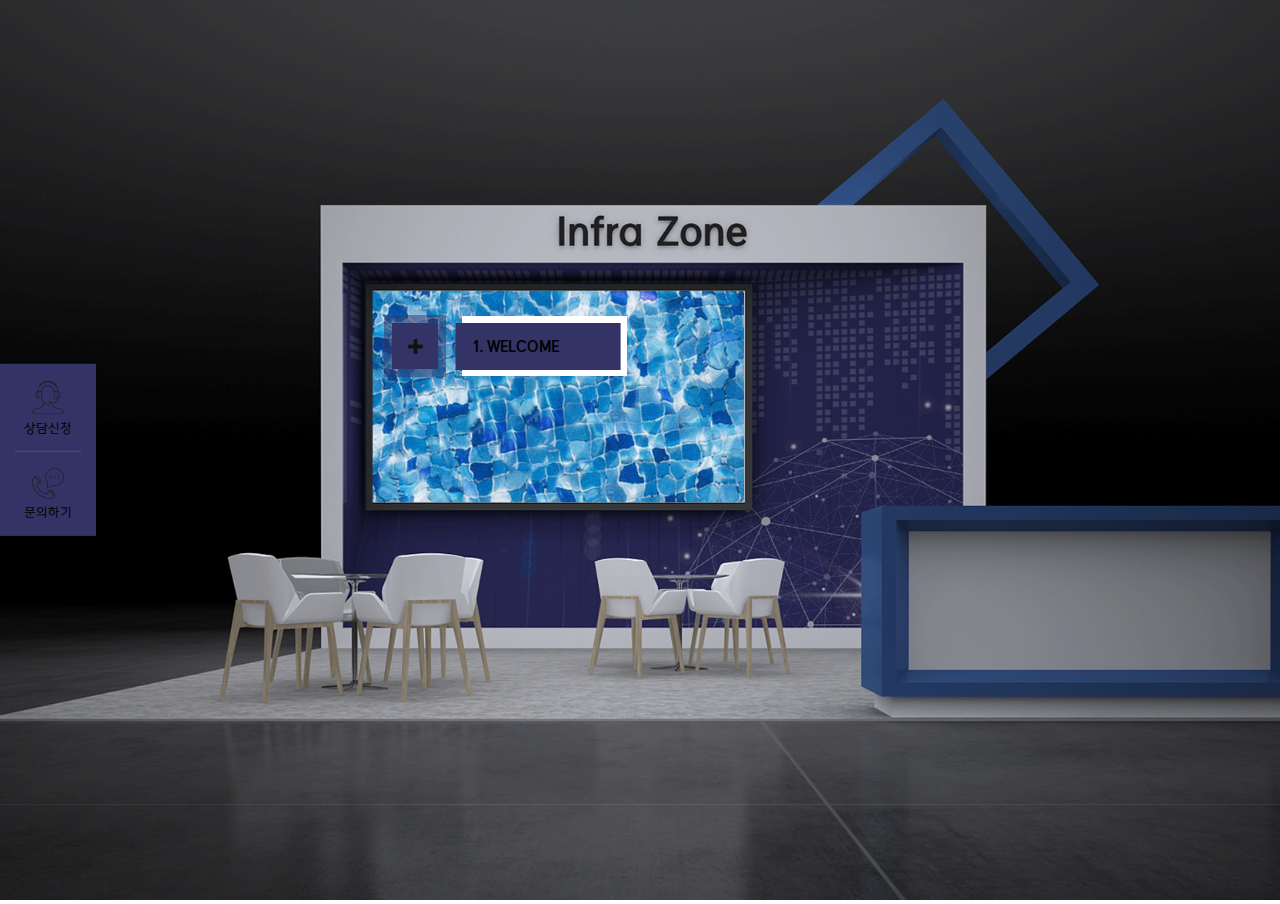
<file: type_c_sub02.html>
<!DOCTYPE html>
<html>
<head>
    <meta charset="utf-8">
    <meta name="viewport" content="width=device-width, initial-scale=1.0">
    <title>KOREA MICE EXPO 2020 :: TYPE C Sub 02</title>
    <!-- <script src="js/vr-viewer.lib.js"></script> -->
    <link rel="stylesheet" href="css/font-awesome/all.css">
    <link rel="stylesheet" href="css/font.css">
    <link rel="stylesheet" href="css/style.css">
    <link rel="stylesheet" href="css/button.css">
    <link rel="stylesheet" href="css/style-responsive.css">
</head>
<body>
    <!-- VR 영역 -->
    <div id="pdtViewer" class="no-vr">
        <img src="img/type_c/2.png">
        <img src="img/type_c/monitor/sub_1.png" class="float_img">
    </div>

    <div class="back_area only_mobile m-bg-infra">
        <a href="#" class="btn_back">
            <img src="res/svg/arrow.svg" class="arrow-back">
            <img src="res/svg/plus.svg" class="plus-back">
            <span class="desc">Back to Main Menu</span>
        </a>
    </div>

    <div class="float_area">
        <!-- 페이지 1 -->
        <div class="ly-page">
            <!-- 링크영역 1 -->
            <div id="spot01" class="ly-spot">
                <div class="spot-header bg-infra">
                    <img src="res/svg/plus.svg" alt="" class="icon">
                </div>
                <div class="spot-content m-bg-infra">
                    <span class="spot-label bg-infra">1. WELCOME</span>
                    <img src="res/svg/arrow.svg" class="arrow-next">
                </div>
            </div>
        </div>
    </div>

    <div class="ly-contact bg-infra">
        <ul class="contact-wrap">
            <li>
                <a href="#" class="contact-cell">
                    <img src="res/svg/phone.svg" class="icon-box big">
                    <span class="desc">상담신청</span>
                </a>
                <div class="line"></div>
            </li>
            <li>
                <a href="#" class="contact-cell">
                    <img src="res/svg/contact.svg" class="icon-box big">
                    <span class="desc">문의하기</span>
                </a>
            </li>
        </ul>
    </div>

    <script>
        // VR 사용여부
        var useVR = false;

        // 플로팅 버튼 위치 정보 (모바일인 경우 무시 됨)
        var spotInfo = {
            'spot01' : ['30vw', '35vh'],
        };

    </script>
    <script src="js/vr-util.js"></script>
</body>
</html>
</file>
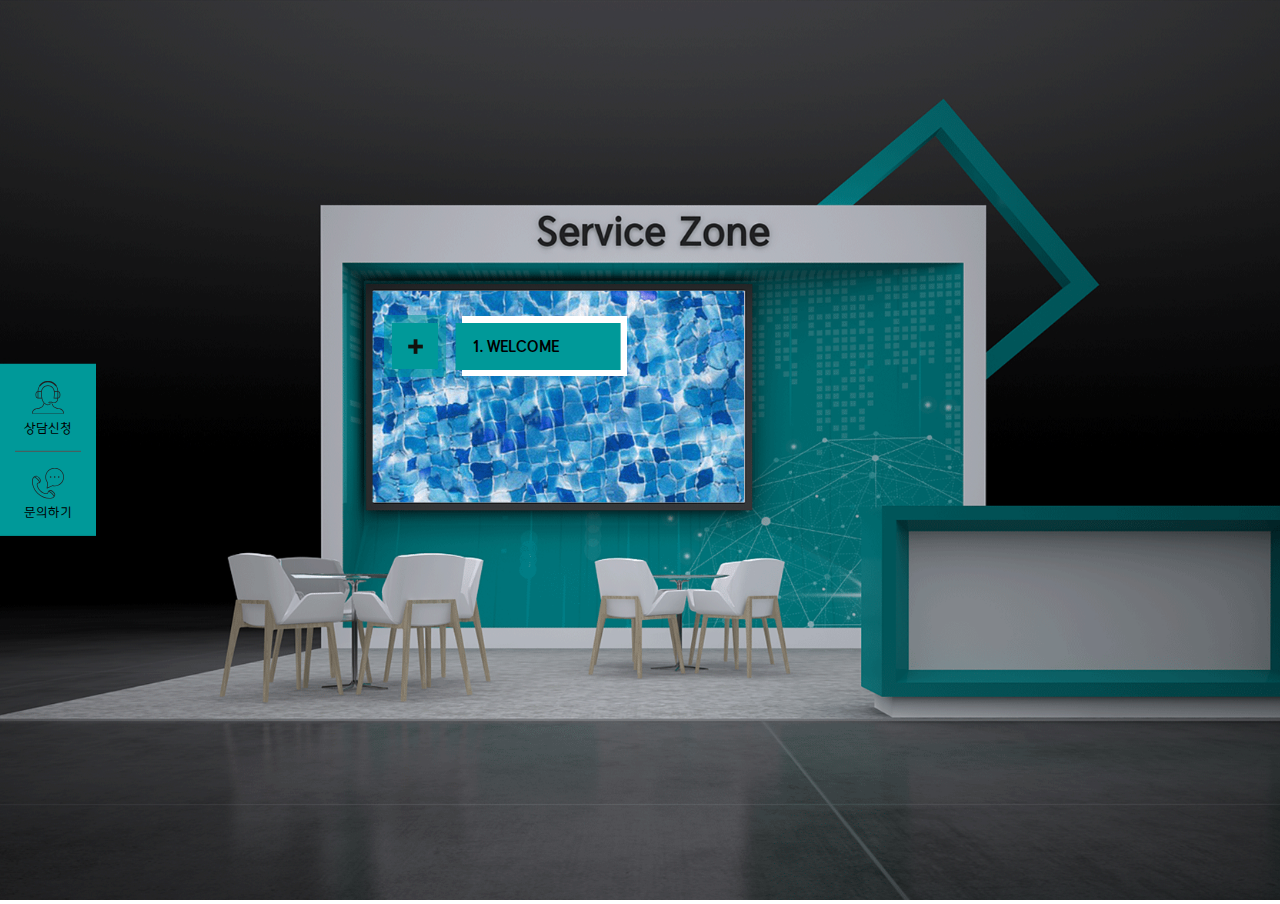
<file: type_c_sub03.html>
<!DOCTYPE html>
<html>
<head>
    <meta charset="utf-8">
    <meta name="viewport" content="width=device-width, initial-scale=1.0">
    <title>KOREA MICE EXPO 2020 :: TYPE C Sub 03</title>
    <!-- <script src="js/vr-viewer.lib.js"></script> -->
    <link rel="stylesheet" href="css/font-awesome/all.css">
    <link rel="stylesheet" href="css/font.css">
    <link rel="stylesheet" href="css/style.css">
    <link rel="stylesheet" href="css/button.css">
    <link rel="stylesheet" href="css/style-responsive.css">
</head>
<body>
    <!-- VR 영역 -->
    <div id="pdtViewer" class="no-vr">
        <img src="img/type_c/3.png">
        <img src="img/type_c/monitor/sub_1.png" class="float_img">
    </div>

    <div class="back_area only_mobile m-bg-service">
        <a href="#" class="btn_back">
            <img src="res/svg/arrow.svg" class="arrow-back">
            <img src="res/svg/plus.svg" class="plus-back">
            <span class="desc">Back to Main Menu</span>
        </a>
    </div>

    <div class="float_area">
        <!-- 페이지 1 -->
        <div class="ly-page">
            <!-- 링크영역 1 -->
            <div id="spot01" class="ly-spot">
                <div class="spot-header bg-service">
                    <img src="res/svg/plus.svg" alt="" class="icon">
                </div>
                <div class="spot-content m-bg-service">
                    <span class="spot-label bg-service">1. WELCOME</span>
                    <img src="res/svg/arrow.svg" class="arrow-next">
                </div>
            </div>
        </div>
    </div>

    <div class="ly-contact bg-service">
        <ul class="contact-wrap">
            <li>
                <a href="#" class="contact-cell">
                    <img src="res/svg/phone.svg" class="icon-box big">
                    <span class="desc">상담신청</span>
                </a>
                <div class="line"></div>
            </li>
            <li>
                <a href="#" class="contact-cell">
                    <img src="res/svg/contact.svg" class="icon-box big">
                    <span class="desc">문의하기</span>
                </a>
            </li>
        </ul>
    </div>

    <script>
        // VR 사용여부
        var useVR = false;

        // 플로팅 버튼 위치 정보 (모바일인 경우 무시 됨)
        var spotInfo = {
            'spot01' : ['30vw', '35vh'],
        };

    </script>
    <script src="js/vr-util.js"></script>
</body>
</html>
</file>
<file: css/font.css>
@charset "UTF-8";

@font-face {
    font-family: 'MICEGothic';
    src: url('font/MICEGothic.ttf') format('truetype');
    font-weight: normal;
    font-style: normal;
}

@font-face{
    font-family: 'MICEGothic';
    src: url('font/MICEGothic\ Bold.ttf') format('truetype');
    font-weight: bold;
    font-style: normal;
}
</file>
<file: css/style.css>
html, body {
	margin: 0px;
	padding: 0px;
	width: 100%; height: 100%; overflow: hidden;
	font-family: 'MICEGothic', "Helvetica Neue", Helvetica, Arial, sans-serif;
}

a { text-decoration: none; color: #000; }

h1,
h3,
h4 {
	text-align: center;
}

.viewer {
	position: relative;
    text-align: center;
}

#pdtViewer {
	width: 100vw;
	height: 100vh;
	margin: 0px auto
}

#pdtViewer img {
	width: 100vw;
	height: 100vh;
	object-fit: cover;
	object-position: left top;
	user-select: none;
	-moz-user-select: none
}

#pdtViewer img.float_img {
	position: absolute;
	top: 0px;
	left: 0px;
}


/* #pdtViewer.no-vr{
	width: 100%;
	height: unset;
}

#pdtViewer.no-vr img{
	width: 100%;
	height: unset;
} */

#dummy {
	display: none
}

.loader {
	width: 100%;
	height: 100%;
	position: absolute;
	background: rgba(0, 0, 0, .5);
	z-index: 1;
	top: 0
}

.three-bounce {
	text-align: center;
	font-size: 26px;
	position: absolute;
	top: 50%;
	left: 50%
}

.three-bounce div {
	display: inline-block;
	width: 18px;
	height: 18px;
	border-radius: 100%;
	background-color: #fff;
	-webkit-animation: bouncedelay 1.4s infinite ease-in-out both;
	animation: bouncedelay 1.4s infinite ease-in-out both
}

.three-bounce .one {
	-webkit-animation-delay: -0.32s;
	animation-delay: -0.32s
}

.three-bounce .two {
	-webkit-animation-delay: -0.16s;
	animation-delay: -0.16s
}

.btnDiv {
	text-align: center;
	margin: 10px 0
}

.btnDiv button {
	margin: 4px 8px;
	padding: 20px;
	border: 0;
	background-color: dodgerblue;
	color: #fff;
	border-radius: 50%;
	font-size: 16px;
	position: relative;
	cursor: pointer
}

.btnDiv button:active {
	background-color: #006dd8
}

.btnDiv button:hover {
	box-shadow: 0 0 8px 1px #1b8eff
}

.btnDiv button:focus {
	outline: 0
}

.btnDiv button:before,
.btnDiv button.pause:after,
.btnDiv button.plus:after,
.btnDiv button.right:after,
.btnDiv button.left:after {
	position: absolute;
	content: ""
}

.btnDiv button.play:before,
.btnDiv button.left:before,
.btnDiv button.right:after {
	border: 11px solid transparent;
	border-left-color: inherit;
	left: 16px;
	top: 24%
}

.btnDiv button.pause:before,
.btnDiv button.pause:after {
	left: 12px;
	top: 28%;
	width: 6px;
	height: 19px;
	background: #fff
}

.btnDiv button.pause:after {
	right: 12px;
	left: auto
}

.btnDiv button.stop:before {
	left: 11px;
	top: 25%;
	width: 45%;
	height: 50%;
	background: #fff
}

.btnDiv button.plus:before {
	left: 17px;
	top: 27%;
	background: #fff;
	width: 6px;
	height: 20px
}

.btnDiv button.plus:after,
.btnDiv button.minus:before,
.btnDiv button.right:before,
.btnDiv button.left:after {
	left: 9px;
	top: 44%;
	background: #fff;
	width: 22px;
	height: 6px
}

.btnDiv button.left:after {
	left: 11px;
	width: 21px
}

.btnDiv button.right:before {
	width: 20px
}

.btnDiv button.left:before,
.btnDiv button.play.leftNav:before {
	border-right-color: inherit;
	border-left-color: transparent;
	left: -4px
}

.btnDiv button.right:after {
	left: 22px
}

.btnDiv button.play.leftNav:before {
	left: 1px;
	top: 21%
}

.btnDiv.navDiv {
	text-align: left
}

.btnDiv.navDiv button {
	position: absolute;
	top: 50%
}

.btnDiv.navDiv button.rightNav {
	right: 0
}

.navigation {
	position: absolute;
	left: 50%;
	bottom: 4rem;
	transform: translateX(-50%);
	z-index: 999;
}

.navFrameDiv {
	display: flex;
    text-align: center;
    align-items: center;
	justify-content: center;
}

.navFrameDiv .navText { font-size: 1rem; margin: 0 2rem; font-weight: bold; }
.navFrameDiv .navLeft { color: red; cursor: pointer; font-size: 3rem; }
.navFrameDiv .navRight { color: red; cursor: pointer; font-size: 3rem; }

img.draggable {
	cursor: e-resize
}

img.keys {
	cursor: pointer
}

.hide { display: none; }

.float_area { width: 100%; height: 100%; position: absolute; top: 0px; left: 0px; z-index: 998; }

@keyframes bouncedelay {
	0%,
	80%,
	100% {
		-webkit-transform: scale(0);
		transform: scale(0)
	}
	40% {
		transform: scale(1);
		-webkit-transform: scale(1)
	}
}

@-webkit-keyframes bouncedelay {
	0%,
	80%,
	100% {
		-webkit-transform: scale(0);
		transform: scale(0)
	}
	40% {
		transform: scale(1);
		-webkit-transform: scale(1)
	}
}
</file>
<file: css/button.css>
/* 스팟 버튼 */
.ly-spot {
    display: inline-flex;
    flex-direction: row;
    align-items: center;
    cursor: pointer;
    position: absolute;
}

/* 모바일에서만 노출 */
.ly-spot.mobile {
    display: none;
}

.spot-header {
    display: flex;
    flex-direction: column;
    align-items: center;
    justify-content: center;
    width: 2.9rem;
    height: 2.9rem;
    background-color: #fffa04;
    background-clip: padding-box;
    border: .5rem solid hsla(0,0%,100%,.5);
    border-color: rgba(255,250,4,.5);
    margin-right: 1rem;
}

.spot-header .icon {
    margin: 0px;
    padding: 0px;
    width: .95rem;
    height: .95rem;
}

.spot-content {
    display: flex;
    width: 10.3rem;
    padding-top: .4rem;
    padding-bottom: .4rem;
    background-color: #fff;
}

.spot-content .spot-label {
    width: 100%;
    padding: 1rem;
    -webkit-transform: translateX(-.4rem);
    transform: translateX(-.4rem);
    background-color: #ffed00;
    font-size: .9rem;
    line-height: 105%;
    -webkit-transition: background-color .3s ease;
    transition: background-color .3s ease;
    font-weight: bold;
}

.spot-content .arrow-next {
    display: none;
}

/* 퀵 메뉴 버튼 */
.ly-quick-access {
    width: 20rem;
    display: inline-block;
    position: absolute;
    top: 5rem;
    right: 10rem;
}

.nav-header {
    display: flex;
    flex-direction: row;
    padding: .7rem 1rem;
    background: #fffa04;
    align-items: center;
    justify-content: space-between;
    border: 1px solid #dadada;
    cursor: pointer;
    width: 100%;
    position:relative;
}

.nav-header .title { font-size: .8rem; font-weight: bold; }
.nav-header .icon { font-size: 1.2rem; color: red; }
.nav-content {
    padding: .5rem 1rem;
    margin: 0px;
    background: #dadada;
    left: 0;
    top: 0;
    position: relative;
    width: 100%;
    border: 1px solid #dadada;
}

.nav-content .panel {
    padding: 0px;
    margin: 0px;
    list-style: none;
}

.nav-content .panel li{
    line-height: 2rem;
    font-size: 0.9rem;
    display: flex;
    align-items: center;
}

.nav-content .panel .icon {
    font-size: 1rem; color: red; margin-right: 5px;
}

/* Contact 영역 */
.ly-contact {
    position: absolute;
    top: 50%;
    left: 0px;
    transform: translateY(-50%);
    background-color: #ffed00;
    z-index: 9999;
    border: 1px solid #dadada;
 }

 .contact-wrap {
     display: flex;
     flex-direction: column;
     list-style: none;
     margin: 0px;
     padding: 0px;
 }

 .contact-wrap .contact-cell {
     display: flex;
     flex-direction: column;
     align-items: center;
     justify-content: center;
     width: 4.3rem;
     padding: 1rem .8rem;
     cursor: pointer;
 }

 .contact-wrap .contact-cell .icon-box {
    width: 1.8rem;
    margin-bottom: .3rem;
 }

 .contact-wrap .contact-cell .icon-box.big {
    width: 2rem;
    margin-bottom: .4rem;
 }

 .contact-wrap .contact-cell .desc{
     font-size: .8rem;
 }

 .line { width: 70%; border-top: 1px solid #555; margin: 0 auto; }


 /* 배경색 추가 */
.bg-incentive { background-color: #339966 !important; border-color: rgba(51,153,102,.5) !important; }
.bg-infra { background-color: #333366 !important; border-color: rgba(51,51,102,.5) !important; }
.bg-service { background-color: #009999 !important; border-color: rgba(0,153,153,.5) !important; }


/* 뒤로가기 버튼 */
.back_area {
    position: absolute;
    top: 5rem;
    left: 0;
    background: #ffed00;
    z-index: 9999;
    display: flex;
    padding: 0.4rem 1rem;
}

.back_area.only_mobile {
    display: none;
}

.back_area .btn_back {
    display: flex;
    flex-direction: row;
    justify-content: center;
    align-items: center;
}

.back_area .btn_back .arrow-back {
    width: 1rem;
    transform: rotateY(180deg);
}

.back_area .btn_back .desc {
    font-size: 10pt;
    font-weight: bold;
    margin-left: .2rem;
}

.back_area .btn_back .plus-back {
    display: none;
}

/* 스마트 테크존 전용 */
.page-content.mobile {display: none;}
.page-content.pc {
    width: 20rem;
    position: absolute;
    top: 10vh;
    right: 10vw;
    background-color: #ffed00;
    z-index: 9999;
    border: 1px solid #dadada;
}
</file>
<file: css/style-responsive.css>
@media screen and (min-width:1250px) {
    #pdtViewer img {
        object-position: 45% center;
    }
}


@media screen and (max-width:1250px) {

    body {
        overflow-y: auto;
    }

    body::-webkit-scrollbar {
        display: none;
    }

	#pdtViewer {
        position: relative;
        width: 100%;
        height: unset;
    }

    #pdtViewer img {
        width: 100%;
        height: unset;
        object-position: 25% center;
    }

    .navigation {
        width: 100%;
        height: unset;
        /* top: 13rem; */
        position: relative;
        bottom: unset;
        left: unset;
        transform: unset;
    }

    .navFrameDiv .navText { font-size: 0.7rem; margin: 0 2rem; }
    .navFrameDiv .navLeft { font-size: 2rem; }
    .navFrameDiv .navRight { font-size: 2rem; }

    .float_area {
        position:relative;
        background: #dadada;
        padding: .5rem 0rem;
        text-align: center;
        padding-bottom: 13rem;
    }

    .ly-spot {
        position: relative;
        width: 95%;
        padding: .5rem 0rem;
    }

    .ly-spot.mobile {
        display: inline-flex;
    }

    .ly-spot .spot-header {
        display: flex;
        flex-direction: column;
        align-items: center;
        justify-content: center;
        width: 2.9rem;
        height: 2.7rem;
        background-color: #fffa04;
        border: none;
        margin-right: 1rem;
    }

    .ly-spot .spot-header .icon {
        margin: 0px;
        padding: 0px;
        width: .95rem;
        height: .95rem;
    }

    .ly-spot .spot-content {
        display: flex;
        width: 100%;
        align-items: center;
        padding-top: 0;
        padding-bottom: 0;
        background-color: #ffed00;
    }

    .ly-spot .spot-content .spot-label {
        width: 100%;
        padding: 1rem;
        -webkit-transform: translateX(-.4rem);
        transform: translateX(-.4rem);
        font-size: .7rem;
        line-height: 105%;
        -webkit-transition: background-color .3s ease;
        transition: background-color .3s ease;
        font-weight: bold;
        text-align: left;
    }

    .ly-spot .spot-content .arrow-next {
        display: inline-block;
        width: .95rem;
        height: .95rem;
        margin: 0 1rem;
    }

    /* Contact 영역 */
    .ly-contact {
        position: fixed;
        width: 100%;
        bottom: 0px;
        left: 0px;
        background-color: #ffed00;
        z-index: 9999;
        border-top: 1px solid #dadada;
        transform: unset;
        top: unset;
    }

    .contact-wrap {
        display: flex;
        flex-direction: row;
        list-style: none;
        margin: 0px;
        padding: 0px;
        justify-content: space-around;
    }

    .contact-wrap .contact-cell {
        display: flex;
        flex-direction: column;
        align-items: center;
        justify-content: center;
        padding: 1rem .8rem;
        cursor: pointer;
    }

    .contact-wrap .contact-cell .icon-box {
        width: 1.2rem;
        margin-bottom: .3rem;
    }

    .contact-wrap .contact-cell .icon-box.big{
        width: 1.8rem;
        margin-bottom: .4rem;
    }

    .contact-wrap .contact-cell .desc{
        font-size: .8rem;
    }

    .line, .ly-quick-access { display: none; }

     /* 모바일 전용 배경색 추가 */
    .m-bg-incentive { background-color: #339966 !important; border-color: rgba(51,153,102,.5) !important; }
    .m-bg-infra { background-color: #333366 !important; border-color: rgba(51,51,102,.5) !important; }
    .m-bg-service { background-color: #009999 !important; border-color: rgba(0,153,153,.5) !important; }

    /* 뒤로가기 버튼 */
    .back_area {
        position: absolute;
        top: 1rem;
        left: 1rem;        
        z-index: 9999;
        display: flex;
        background-color: #fffa04;
        background-clip: padding-box;
        border: .4rem solid hsla(0,0%,100%,.5);
        border-color: rgba(255,250,4,.5);
        padding: 0.3rem 0.3rem;
    }

    .back_area.only_mobile {
        display: flex;
    }

    .back_area .btn_back { 
    }
    
    .back_area .btn_back .plus-back {
        display: inline-block;
        width: 1rem;
        transform: rotateZ(45deg);
    }

    .back_area .btn_back .arrow-back {display: none; }
    .back_area .btn_back .desc { display: none; }

    /* 스마트 테크존 전용 */
    .page-content.mobile { display: block; }
    .page-content.pc { display: none; }
}

@media screen and (max-width:1030px) {}
@media screen and (max-width:992px) {}
@media screen and (max-width:767px) {}
</file>
